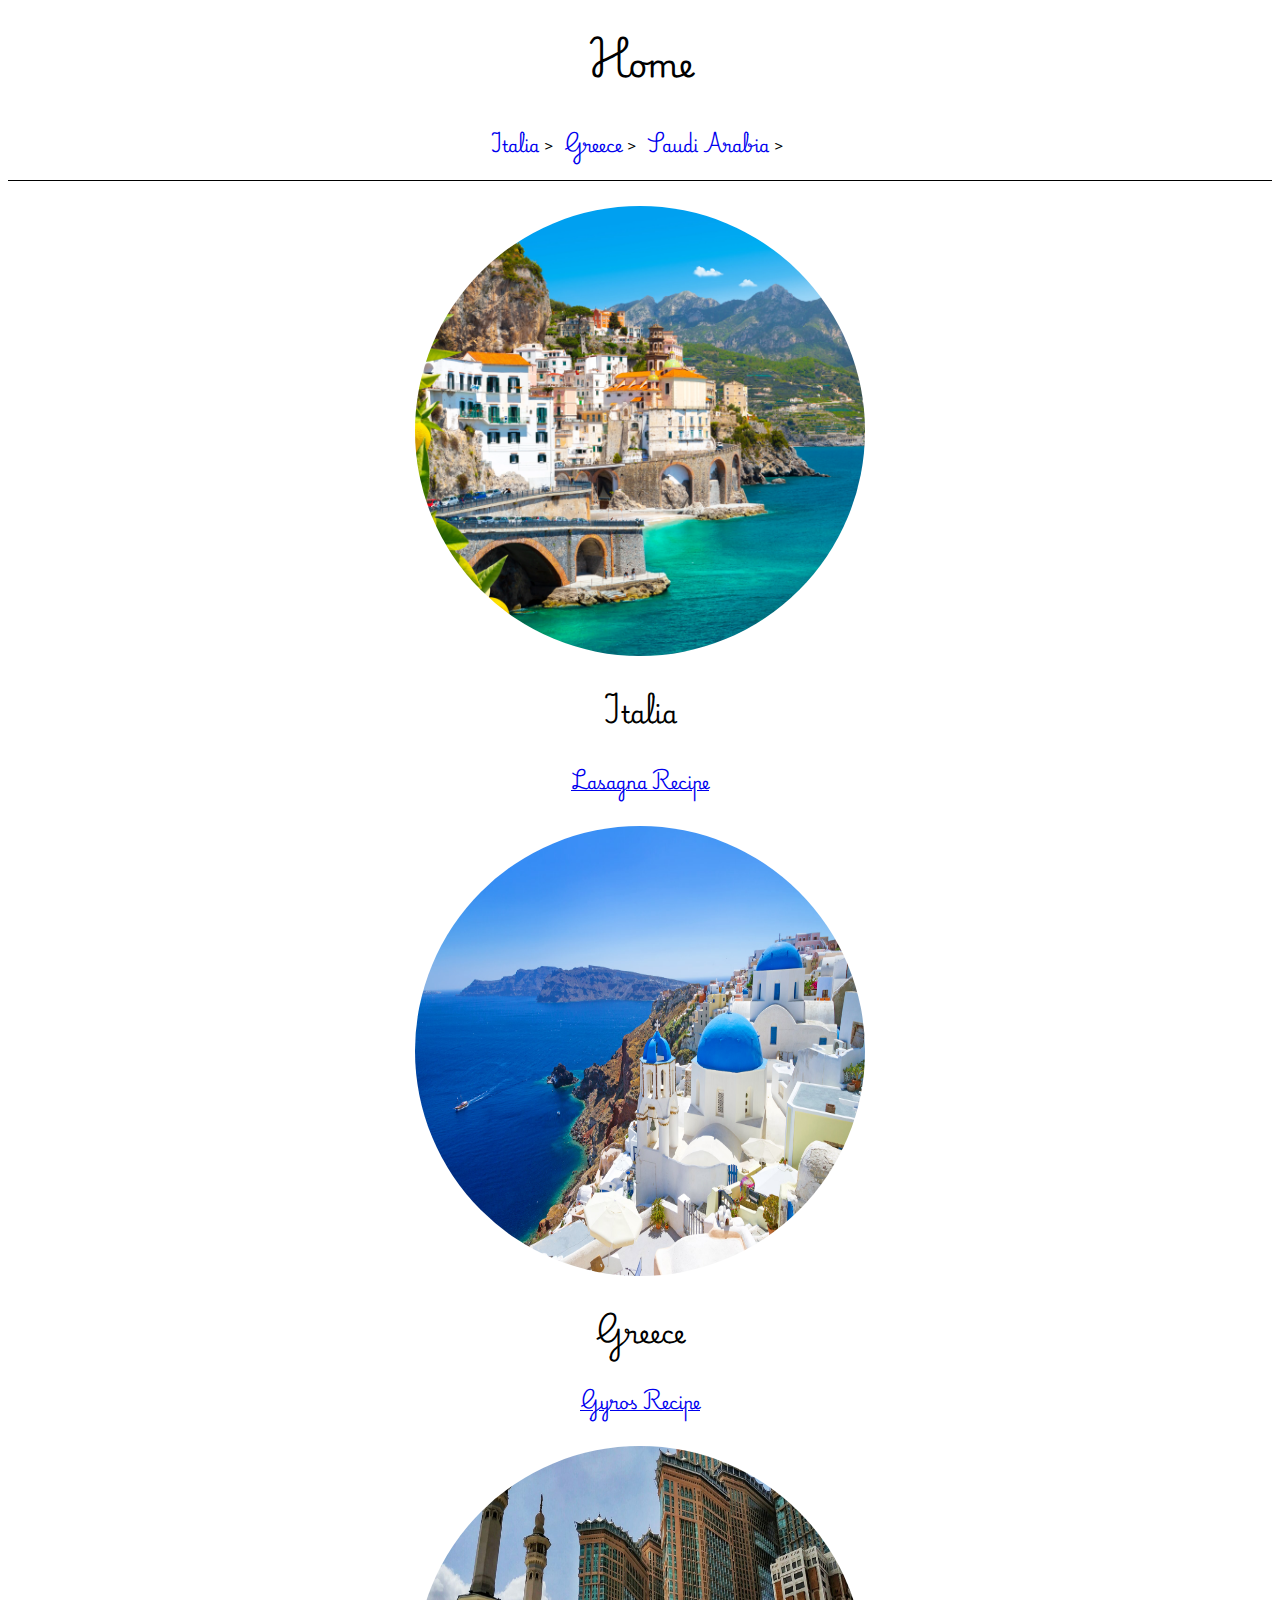
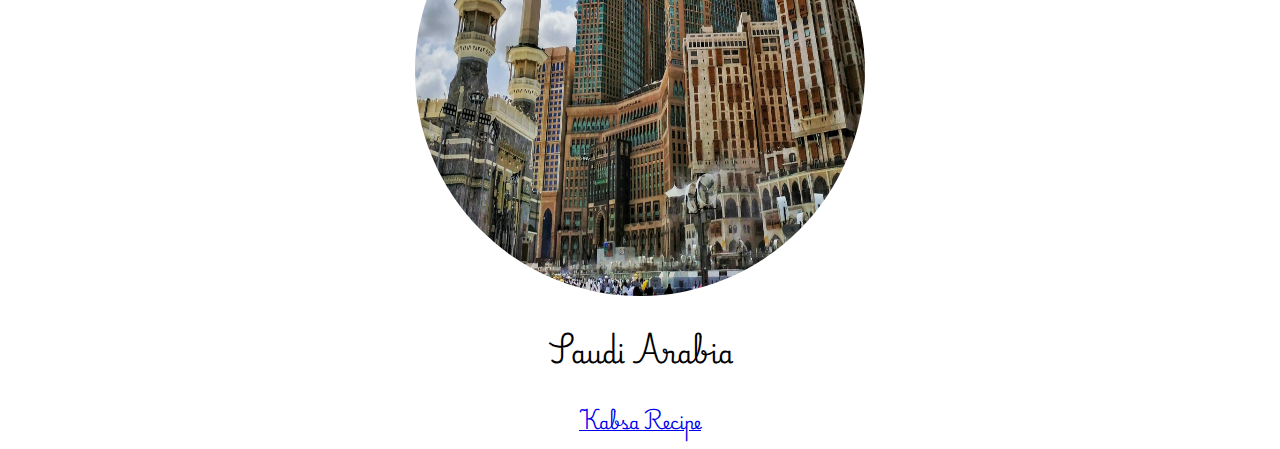
<file: index.html>
<!DOCTYPE html>
<html lang="en">
<head>
    <meta charset="UTF-8">
    <meta name="viewport" content="width=device-width, initial-scale=1.0">
    <link href="styles.css" rel="stylesheet">
    <link rel="preconnect" href="https://fonts.googleapis.com">
<link rel="preconnect" href="https://fonts.gstatic.com" crossorigin>
<link href="https://fonts.googleapis.com/css2?family=Playwrite+VN:wght@100..400&display=swap" rel="stylesheet">
    <title>Home</title>
</head>
<body>
    <h1>Home</h1>
    <nav class="menu">
        <ol>
            <li class="men"><a href="#section-1">Italia</a></li>
            <li class="men"><a href="#section-2">Greece</a></li>
            <li class="men"><a href="#section-3">Saudi Arabia</a></li>
        </ol>
    </nav>
    <div class="countries">
    <section id="section-1" >
            <img  id="italia" src="./images/ita.webp" alt="Italy">

        <h2>Italia</h2>
        <a href="recs/lasagna.html" rel="noopener noreferrer" target="_blank">Lasagna Recipe</a>
    </section>
    
    <section id="section-2">

        <img  src="./images/gre.avif" alt="Greece">
 
        <h2>Greece</h2>
        <a href="recs/gyros.html" rel="noopener noreferrer" target="_blank">Gyros Recipe</a>
    </section>
    <section id="section-3">

        <img   src="./images/sau.jpg" alt="Saudi Arabia">

        <h2>Saudi Arabia</h2>
        <a href="recs/kabsa.html" rel="noopener noreferrer" target="_blank">Kabsa Recipe</a>
    </section>
    </div>
</body>
</html>
</file>
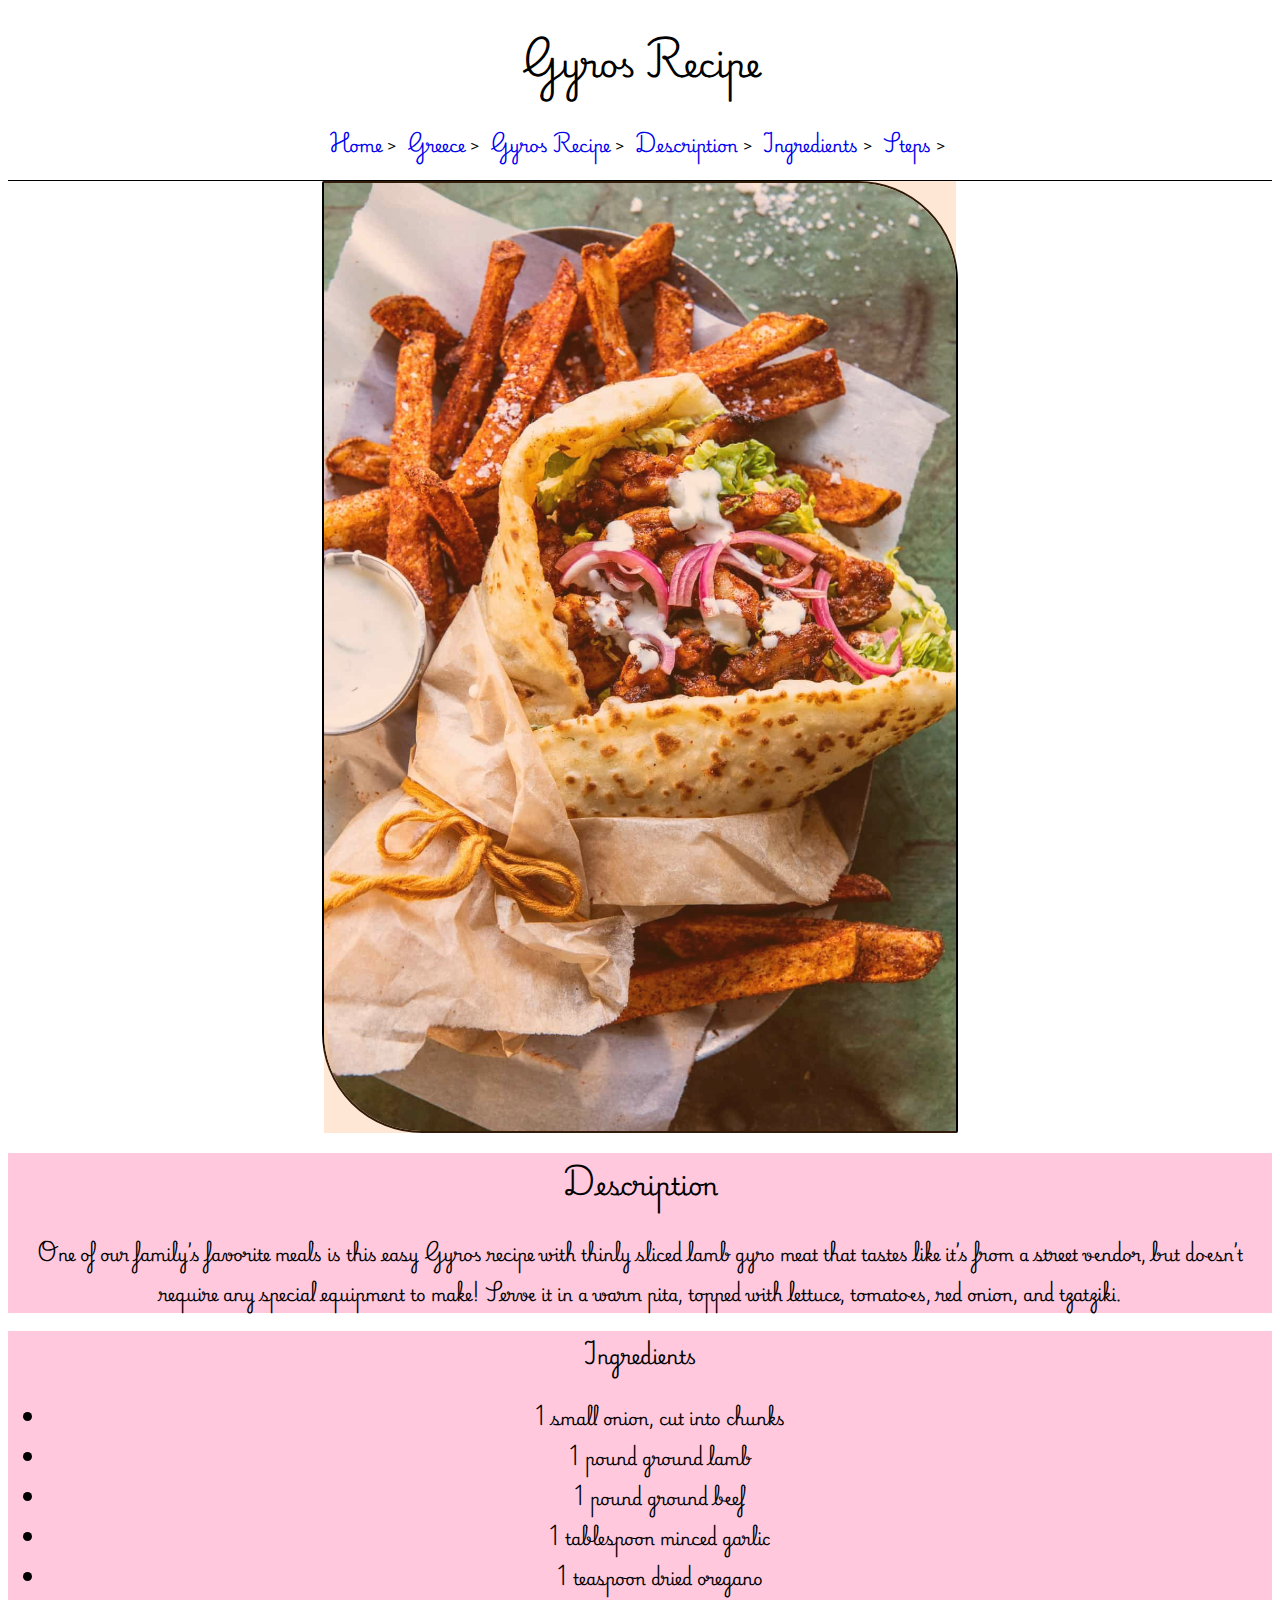
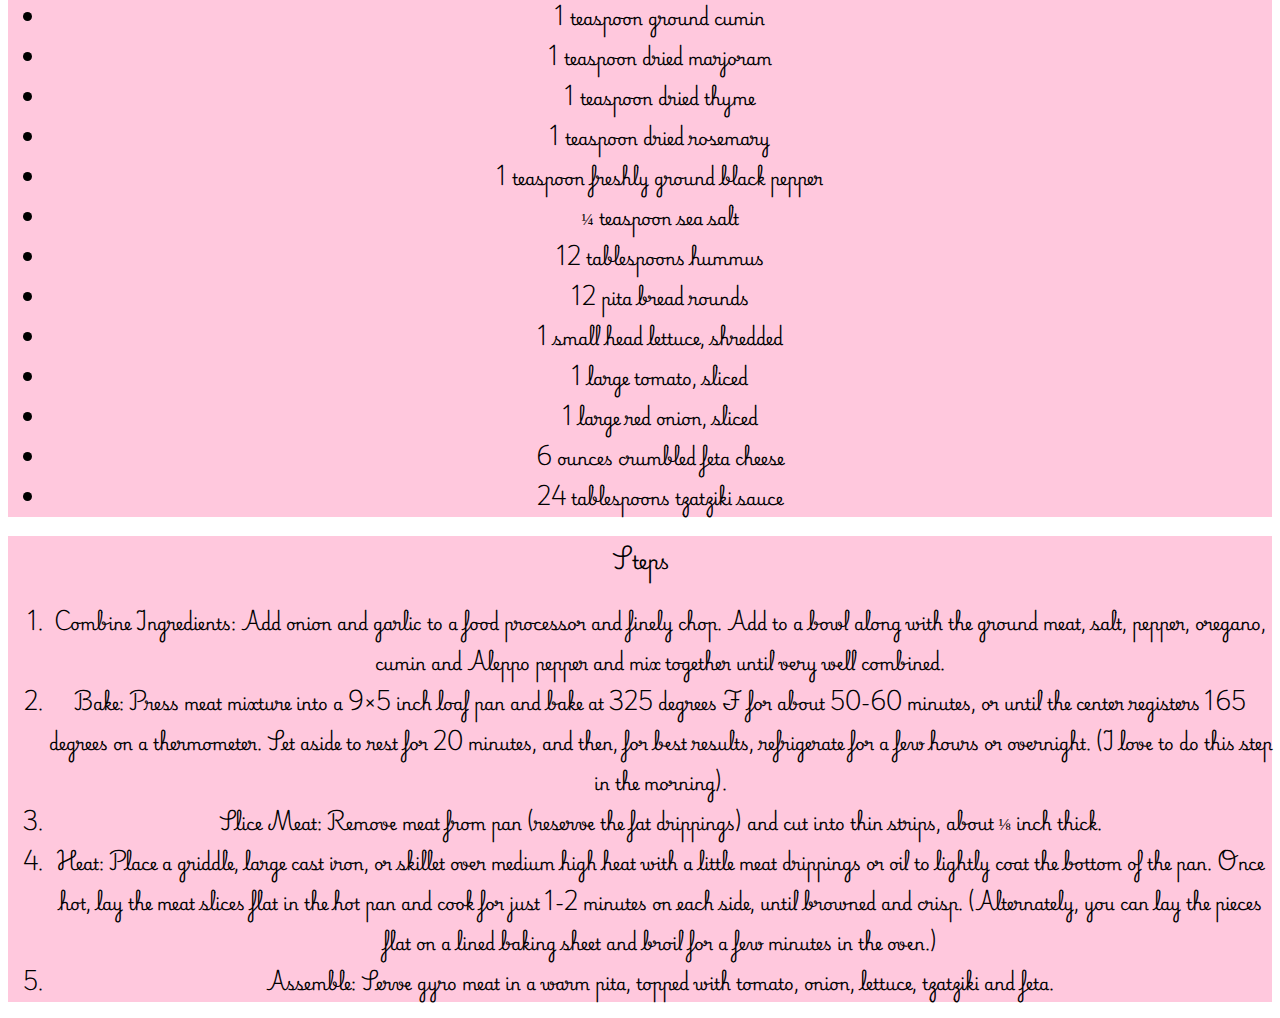
<file: recs/gyros.html>
<!DOCTYPE html>
<html lang="en">
<head>
    <meta charset="UTF-8">
    <meta name="viewport" content="width=device-width, initial-scale=1.0">
    <link href="../styles.css" rel="stylesheet">
    <link rel="preconnect" href="https://fonts.googleapis.com">
<link rel="preconnect" href="https://fonts.gstatic.com" crossorigin>
<link href="https://fonts.googleapis.com/css2?family=Playwrite+VN:wght@100..400&display=swap" rel="stylesheet">
    <title>Gyros Recipe</title>
</head>
<body>
    <h1>Gyros Recipe</h1>
    <nav class="menu">
        <ol>
            <li class="men"><a href="../index.html">Home</a></li>
            <li class="men"><a href="../index.html">Greece</a></li>
            <li class="men"><a href="./gyros.html">Gyros Recipe</a></li>

            <li class="men"><a href="#section-1">Description</a></li>
            <li class="men"><a href="#section-2">Ingredients</a></li>
            <li class="men"><a href="#section-3">Steps</a></li>
        </ol>
    </nav>
    <div class="parent">
        <img class="child" src="../images/gyros.jpg" alt="Gyros Dish">
    </div>
    <div class="section" id="section-1">
        <h2>Description</h2>
        <p>One of our family’s favorite meals is this easy Gyros recipe with thinly sliced lamb gyro meat that tastes like it’s from a street vendor, but doesn’t require any special equipment to make! Serve it in a warm pita, topped with lettuce, tomatoes, red onion, and tzatziki.</p>
    </div>
    <div class="section" id="section-2">
        <h3>Ingredients</h2>
        <ul>
            <li>1 small onion, cut into chunks</li>
            <li>1 pound ground lamb</li>
            <li>1 pound ground beef</li>
            <li>1 tablespoon minced garlic</li>
            <li>1 teaspoon dried oregano</li>
            <li>1 teaspoon ground cumin</li>
            <li>1 teaspoon dried marjoram</li>
            <li>1 teaspoon dried thyme</li>
            <li>1 teaspoon dried rosemary</li>
            <li>1 teaspoon freshly ground black pepper</li>
            <li>¼ teaspoon sea salt</li>
            <li>12 tablespoons hummus</li>
            <li>12 pita bread rounds</li>
            <li>1 small head lettuce, shredded</li>
            <li>1 large tomato, sliced</li>
            <li>1 large red onion, sliced</li>
            <li>6 ounces crumbled feta cheese</li>
            <li>24 tablespoons tzatziki sauce</li>
        </ul>
    </div>
    <div class="section" id="section-3">
        <h3>Steps</h3>
        <ol>
            <li><strong>Combine Ingredients:</strong> Add onion and garlic to a food processor and finely chop. Add to a bowl along with the ground meat, salt, pepper, oregano, cumin and Aleppo pepper and mix together until very well combined.</li>
            <li><strong>Bake:</strong> Press meat mixture into a 9×5 inch loaf pan and bake at 325 degrees F for about 50-60 minutes, or until the center registers 165 degrees on a thermometer. Set aside to rest for 20 minutes, and then, for best results, refrigerate for a few hours or overnight. (I love to do this step in the morning).</li>
            <li><strong>Slice Meat:</strong> Remove meat from pan (reserve the fat drippings) and cut into thin strips, about ⅛ inch thick.</li>
            <li><strong>Heat: </strong> Place a griddle, large cast iron, or skillet over medium high heat with a little meat drippings or oil to lightly coat the bottom of the pan. Once hot, lay the meat slices flat in the hot pan and cook for just 1-2 minutes on each side, until browned and crisp. (Alternately, you can lay the pieces flat on a lined baking sheet and broil for a few minutes in the oven.)</li>
            <li><strong>Assemble:</strong> Serve gyro meat in a warm pita, topped with tomato, onion, lettuce, tzatziki and feta.</li>
        </ol>
    </div>
</body>
</html>
</file>
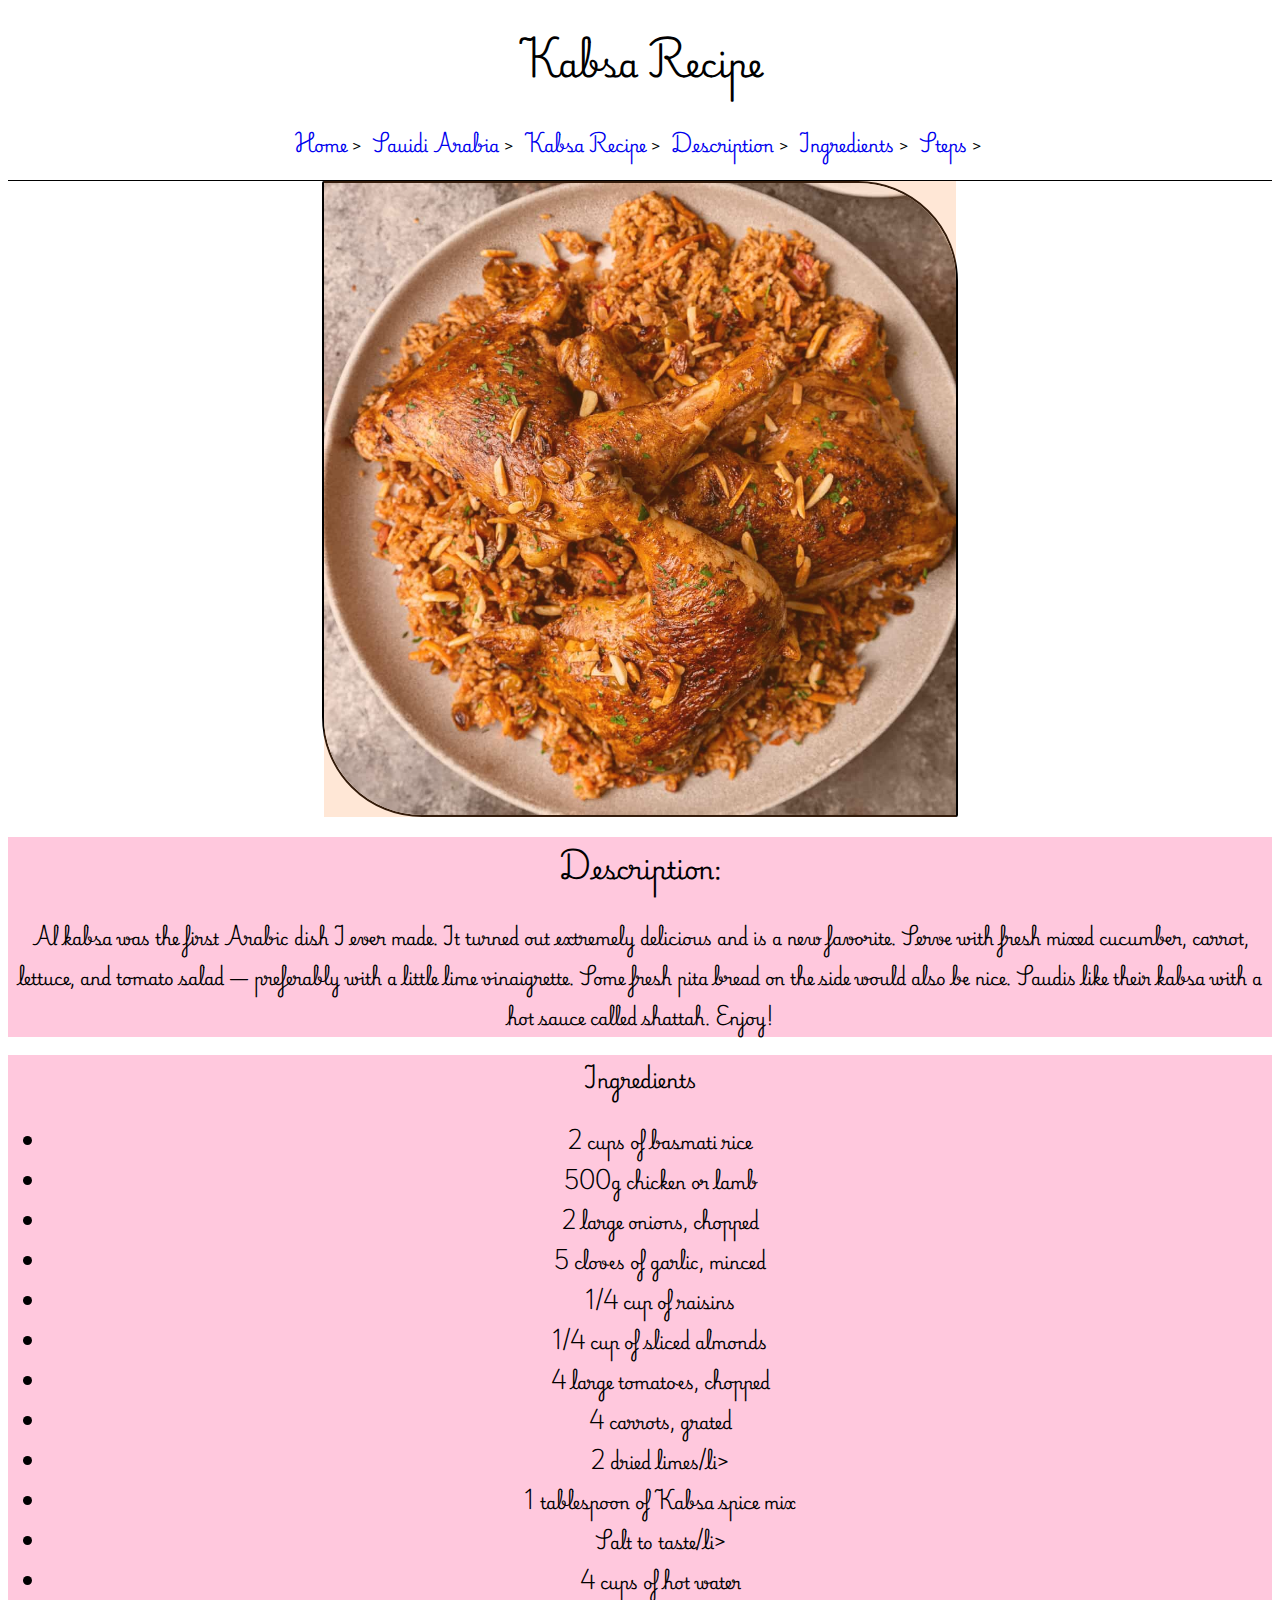
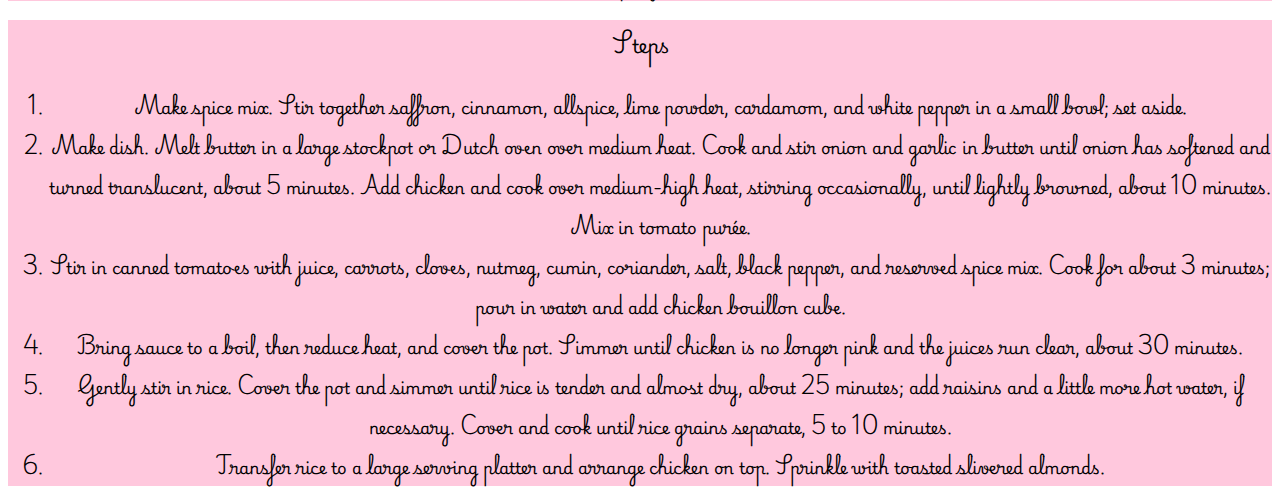
<file: recs/kabsa.html>
<!DOCTYPE html>
<html lang="en">
<head>
    <meta charset="UTF-8">
    <meta name="viewport" content="width=device-width, initial-scale=1.0">
    <link href="../styles.css" rel="stylesheet">
    <link rel="preconnect" href="https://fonts.googleapis.com">
<link rel="preconnect" href="https://fonts.gstatic.com" crossorigin>
<link href="https://fonts.googleapis.com/css2?family=Playwrite+VN:wght@100..400&display=swap" rel="stylesheet">
    <title>Kabsa Recipe</title>
</head>
<body>
    <h1>Kabsa Recipe</h1>
    <nav class="menu">
        <ol>
            <li class="men"><a href="../index.html">Home</a></li>
            <li class="men"><a href="../index.html">Sauidi Arabia</a></li>
            <li class="men"><a href="./kabsa.html">Kabsa Recipe</a></li>
            <li class="men"><a href="#section-1">Description</a></li>
            <li class="men"><a href="#section-2">Ingredients</a></li>
            <li class="men"><a href="#section-3">Steps</a></li>

            
        </ol>
    </nav>
    <div class="parent">
        <img class="child" src="../images/kabsa.jpg" alt="Kabsa Dish">
    </div>
    <div class="section" id="section-1">
        <h2>Description:</h2>
        <p>Al kabsa was the first Arabic dish I ever made. It turned out extremely delicious and is a new favorite. Serve with fresh mixed cucumber, carrot, lettuce, and tomato salad — preferably with a little lime vinaigrette. Some fresh pita bread on the side would also be nice. Saudis like their kabsa with a hot sauce called shattah. Enjoy!</p>
    </div>
    <div class="section" id="section-2">
        <h3>Ingredients</h2>
            <ul>
                <li>2 cups of basmati rice</li>
                <li>500g chicken or lamb</li>
                <li>2 large onions, chopped</li>
                <li>5 cloves of garlic, minced</li>
                <li>1/4 cup of raisins</li>
                <li>1/4 cup of sliced almonds</li>
                <li>4 large tomatoes, chopped</li>
                <li>4 carrots, grated</li>
                <li>2 dried limes/li>
                <li>1 tablespoon of Kabsa spice mix</li>
                <li>Salt to taste/li>
                <li>4 cups of hot water</li>
            </ul>
    </div>
    <div class="section" id="section-3">
        <h3>Steps</h4>
        <ol>
            <li><strong>Make</strong> spice mix. Stir together saffron, cinnamon, allspice, lime powder, cardamom, and white pepper in a small bowl; set aside.</li>
            <li><strong>Make</strong> dish. Melt butter in a large stockpot or Dutch oven over medium heat. Cook and stir onion and garlic in butter until onion has softened and turned translucent, about 5 minutes. Add chicken and cook over medium-high heat, stirring occasionally, until lightly browned, about 10 minutes. Mix in tomato purée.</li>
            <li><strong>Stir </strong> in canned tomatoes with juice, carrots, cloves, nutmeg, cumin, coriander, salt, black pepper, and reserved spice mix. Cook for about 3 minutes; pour in water and add chicken bouillon cube.</li>
            <li><strong>Bring</strong> sauce to a boil, then reduce heat, and cover the pot. Simmer until chicken is no longer pink and the juices run clear, about 30 minutes.</li>
            <li><strong>Gently</strong> stir in rice. Cover the pot and simmer until rice is tender and almost dry, about 25 minutes; add raisins and a little more hot water, if necessary. Cover and cook until rice grains separate, 5 to 10 minutes.</li>
            <li><strong>Transfer</strong> rice to a large serving platter and arrange chicken on top. Sprinkle with toasted slivered almonds.</li>
        </ol>
    </div>

    
</body>
</html>
</file>
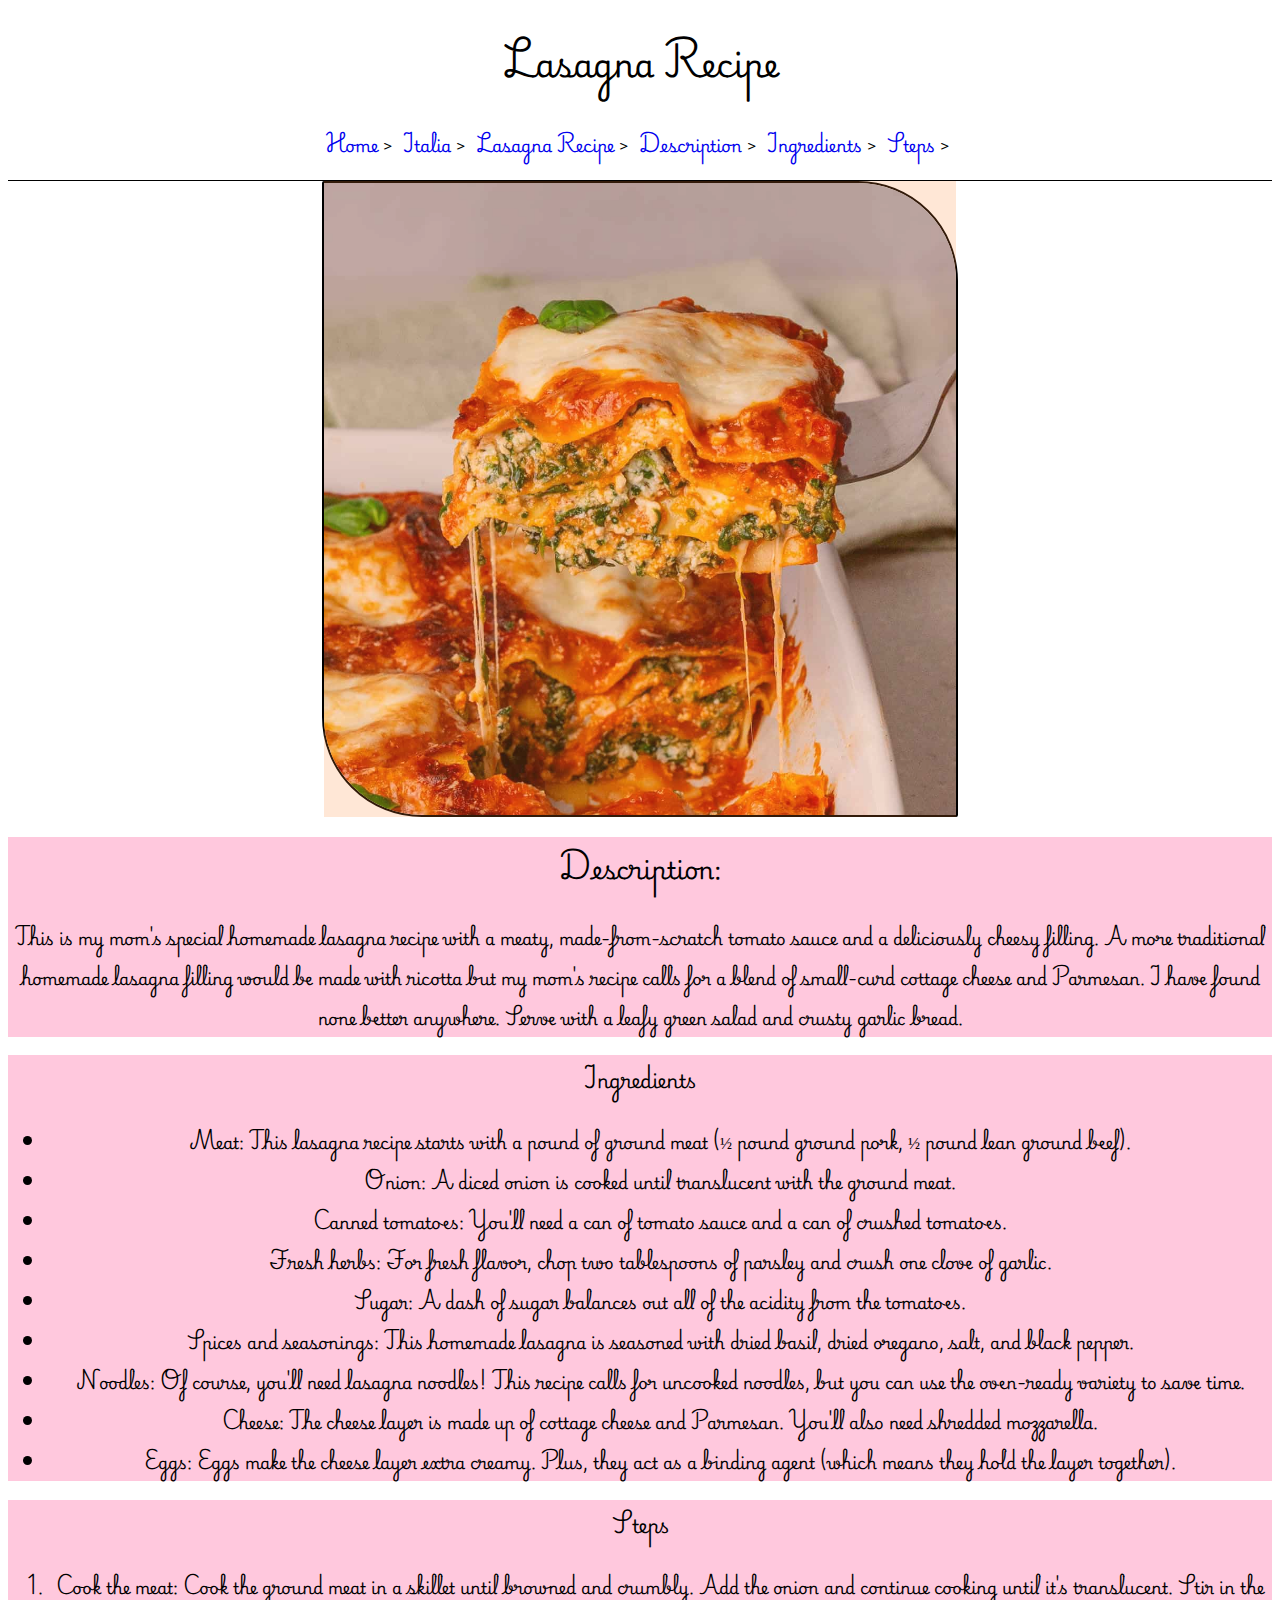
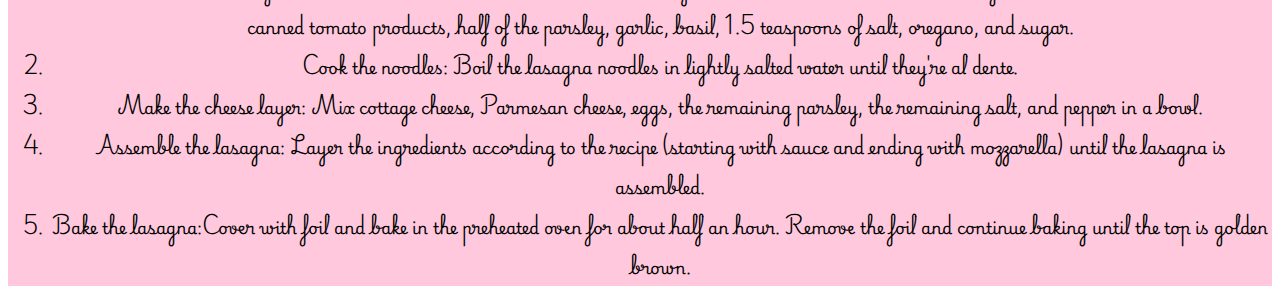
<file: recs/lasagna.html>
<!DOCTYPE html>
<html lang="en">
<head>
    <meta charset="UTF-8">
    <meta name="viewport" content="width=device-width, initial-scale=1.0">
    <link href="../styles.css" rel="stylesheet">
    <link rel="preconnect" href="https://fonts.googleapis.com">
<link rel="preconnect" href="https://fonts.gstatic.com" crossorigin>
<link href="https://fonts.googleapis.com/css2?family=Playwrite+VN:wght@100..400&display=swap" rel="stylesheet">
    <title>Lasagna Recipe</title>
</head>
<body>
    <h1>Lasagna Recipe</h1>
    <nav class="menu">
        <ol>
            <li class="men"><a href="../index.html">Home</a></li>
            <li class="men"><a href="../index.html">Italia</a></li>
            <li class="men"><a href="./lasagna.html">Lasagna Recipe</a></li>

            <li class="men"><a href="#section-1">Description</a></li>
            <li class="men"><a href="#section-2">Ingredients</a></li>
            <li class="men"><a href="#section-3">Steps</a></li>
        </ol>
    </nav>
    <div class="parent">
        <img class="child" src="../images/lasagna.jpg" alt="Lasagna Dish">
    </div>
    <div class="section" id="section-1">
        <h2>Description:</h2>
        <p>This is my mom's special homemade lasagna recipe with a meaty, made-from-scratch tomato sauce and a deliciously cheesy filling. A more traditional homemade lasagna filling would be made with ricotta but my mom's recipe calls for a blend of small-curd cottage cheese and Parmesan. I have found none better anywhere. Serve with a leafy green salad and crusty garlic bread.</p>
    </div>
    <div class="section" id="section-2">
        <h3>Ingredients</h2>
        
        <ul>
            <li><strong> Meat:</strong> This lasagna recipe starts with a pound of ground meat (½ pound ground pork, ½ pound lean ground beef).</li>
            <li> <strong>Onion:</strong> A diced onion is cooked until translucent with the ground meat.</li>
            <li> <strong>Canned tomatoes:</strong> You'll need a can of tomato sauce and a can of crushed tomatoes.</li>
            <li><strong>Fresh herbs:</strong> For fresh flavor, chop two tablespoons of parsley and crush one clove of garlic.</li>
            <li> <strong>Sugar:</strong> A dash of sugar balances out all of the acidity from the tomatoes.</li>
            <li><strong>Spices and seasonings:</strong> This homemade lasagna is seasoned with dried basil, dried oregano, salt, and black pepper.</li>
            <li><strong>Noodles:</strong> Of course, you'll need lasagna noodles! This recipe calls for uncooked noodles, but you can use the oven-ready variety to save time.</li>
            <li><strong>Cheese:</strong> The cheese layer is made up of cottage cheese and Parmesan. You'll also need shredded mozzarella.</li>
            <li><strong> Eggs:</strong> Eggs make the cheese layer extra creamy. Plus, they act as a binding agent (which means they hold the layer together).</li>
    </ul>
    </div>
    <div class="section" id="section-3">
        <h3>Steps</h3>
        <ol>
            <li><strong>Cook the meat:</strong> Cook the ground meat in a skillet until browned and crumbly. Add the onion and continue cooking until it's translucent. Stir in the canned tomato products, half of the parsley, garlic, basil, 1.5 teaspoons of salt, oregano, and sugar.</li>
            <li><strong>Cook the noodles:</strong> Boil the lasagna noodles in lightly salted water until they're al dente.</li>
            <li><strong>Make the cheese layer:</strong> Mix cottage cheese, Parmesan cheese, eggs, the remaining parsley, the remaining salt, and pepper in a bowl.</li>
            <li><strong>Assemble the lasagna: </strong>Layer the ingredients according to the recipe (starting with sauce and ending with mozzarella) until the lasagna is assembled.</li>
            <li><strong>Bake the lasagna:</strong>Cover with foil and bake in the preheated oven for about half an hour. Remove the foil and continue baking until the top is golden brown.</li>
        </ol>
    </div>
    
</body>
</html>
</file>
<file: styles.css>
body {
    scroll-behavior: smooth;
    scroll-margin: 20px;
    font-family: "Playwrite VN", serif;
    text-align: center;
}
a[href]:hover{
    background-color:#cdb4db;
}
nav {
    border-bottom: 1px solid black;
}
.menu ol{
    list-style-type:none;
    padding-left: 0;
}
.men{
    display: inline-block;
}
.men a{
    position: relative;
    text-decoration: none;
}

.men a::after{
    content:">";
    padding: 0 5px;
    color:black;
    font-size:80%;
}
.parent {
    position: relative;
    width: 50%;
    display:flex;
    flex-direction: column;
    justify-content:center;
    align-items: center;
    margin: 0 auto;

}
.parent::after{
    content: "";
    position: absolute;
    top: 0;
    left: 0;
    width: 100%;
    height: 100%;
    background-color: rgb(255 134 48 / 20%);
    
}
.child{
    display:block;
    width: 100%;
    border-radius: 2px 100px;
    border: 2px solid black;

}
.section{
    background-color:#ffc8dd;
}
.countries img{
    height:50vh;
    width: 50vh;
    display: flex;
    flex-direction:column;
    align-items:center;
    margin: 25px auto;
    border-radius: 250px;
}

#italia{
    height:50vh;
    width: 50vh;
    display: flex;
    justify-content:center;
    margin: 25px auto;
    border-radius: 250px;

}
</file>
